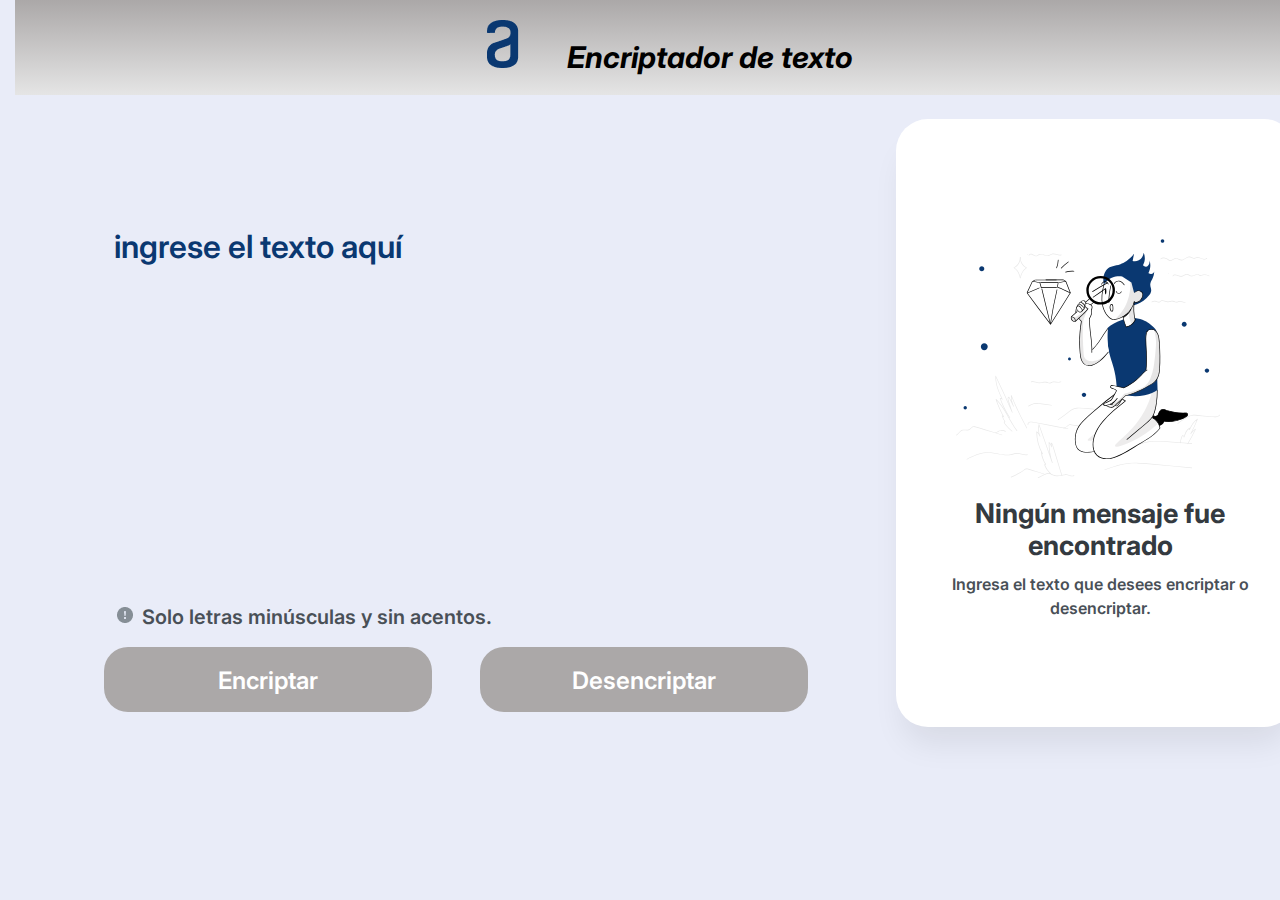
<file: index.html>
<!DOCTYPE html>
<html lang="pt-br">
<head>
  <meta charset="UTF-8">
  <meta http-equiv="X-UA-Compatible" content="IE=edge">
  <meta name="viewport" content="width=device-width, initial-scale=1.0">
  <link rel="preconnect" href="https://fonts.googleapis.com">
  <link rel="preconnect" href="https://fonts.gstatic.com" crossorigin>
  <link href="https://fonts.googleapis.com/css2?family=Inter:wght@100&display=swap" rel="stylesheet">
  <link href="https://cdn.jsdelivr.net/npm/bootstrap@5.1.3/dist/css/bootstrap.min.css" rel="stylesheet" integrity="sha384-1BmE4kWBq78iYhFldvKuhfTAU6auU8tT94WrHftjDbrCEXSU1oBoqyl2QvZ6jIW3" crossorigin="anonymous">
  <title>Encriptador de Texto</title>
  <link rel="stylesheet" href="style.css">
</head>
<body>

  <header>
    <img src="images/logo.png" class="logoA" alt="Logo de alura con la incial de letra a">
    <h1>Encriptador de texto</h1>
  </header>

  <main class="main">
    <section class="div-principal">
      <form action="">       
        <textarea class="text-input" type="text" name="input-texto" maxlength="120" id="input-texto" placeholder="Ingrese el texto aquí"></textarea>
        <div class="form-group">
          <img src="images/!.png" class="img-alerta">
          <label for="input-texto">Solo letras minúsculas y sin acentos.</label>
        </div>
        <div class="botones-div">
          <input class="btn-encriptar" type="submit" value="Encriptar" id="btn-encriptar" >
          <input class="btn-desencriptar" type="submit" value="Desencriptar" id="btn-desencriptar">
        </div>
      </form>
    </section>

    <section class="message-box">
      <div id="div-desaparece" class="message-box-div">
        <img src="images/mensaje.svg"> 
        <h2>Ningún mensaje fue encontrado</h2>
        <h3>Ingresa el texto que desees encriptar o desencriptar.</h3>
      </div>      
      <div id="div-aparece">
        <textarea class="div-mensaje" type="text" id="mensaje" placeholder="Ningún mensaje"></textarea>
        <input class="btn-copiar" type="submit" value="Copiar" id="btn-copiar">
      </div>
    </section>
  </main>

  <script src="script.js"></script>
</body>
</html>
</file>
<file: style.css>
* {
    margin: 0;
    padding: 0;
    box-sizing: border-box;
    font-family: 'Inter', sans-serif;
    background: #E9ECF8;
  }
  
header{
    background: linear-gradient(#aba8a8, #E5E5E5);
    text-align:center;
    padding: 20px;
    margin-left: 15px;
}

.logoA {
    background: none;
}

h1{
    display: inline;
    text-align: justify;
    font-size: 30px;
    font-style: italic;
    background: none;
}

.main {
    position: relative;
    width: 100%;
    height: 100%;
    
    /* Light blue/light-blue-100 */
    
}
  
.titulo {
    padding: 15px;
    width: 30vw;
    margin: auto;
  
}
  
.btn-encriptar {
    display: flex;
    flex-direction: row;
    align-items: flex-start;
    padding: 24px;
  
    position: static;
    width: 328px;
    height: 67px;
    left: 0px;
    top: 0px;
  
    /* Dark blue/dark-blue-300 */
  
    background-color: #aba8a8;
    border-radius: 24px;
    border: none;
  
    /* Inside Auto Layout */
  
    flex: none;
    order: 0;
    flex-grow: 0;
    margin: 0px 24px;
    flex-grow: 0;
    color: #FFFFFF;
    font-style: normal;
    font-weight: 600;
    font-size: 28px;
    line-height: 19px;
    justify-content: center; 
    transition: 1s all;
    cursor: pointer;
}

.btn-encriptar:hover{
    transform: scale(1.2);
    background: darkblue;
}
  
.btn-desencriptar{
    display: flex;
    flex-direction: row;
    align-items: flex-start;
    padding: 24px;
  
    position: static;
    width: 328px;
    height: 67px;
    left: 352px;
    top: 0px;
    color: #FFFFFF;
    font-style: normal;
    font-weight: 600;
    font-size: 28px;
    line-height: 19px;
    justify-content: center; 
    transition: 1s all;
    cursor: pointer;
  
    /* Light gray */
  
    background-color: #aba8a8;
    /* Dark blue/dark-blue-300 */
  
    border: none;
    box-sizing: border-box;
    border-radius: 24px;
  
    /* Inside Auto Layout */
  
    flex: none;
    order: 1;
    flex-grow: 0;
    margin: 0px 24px;
  
    color: #FFFFFF;
    font-style: normal;
    font-weight: 600;
    font-size: 28px;
    line-height: 19px;
    justify-content: center;
  }
  
.btn-desencriptar:hover{
    transform: scale(1.2);
    background: darkblue;
}

  .text-input {
    /* Digite seu texto */
    text-transform:lowercase;
    position: absolute;
    width: 600px;
    height: 400px;
    left: 15%;
    top: 168px;
  
    font-style: normal;
    font-weight: 600;
    font-size: 32px;
    line-height: 150%;
    justify-content: baseline;
    /* identical to box height, or 48px */
    resize: none;
  
    /* Dark blue/dark-blue-300 */
  
    color: #0A3871;
    background: transparent;
    border: none;
    }
  ::placeholder { color: #0A3871; }
  
  .text-input:focus { 
      border: none;
      outline: none;
     }
  
  .message-box{
    position: absolute;
    width: 400px;
    height: 750px;
    left: 70%;
    top: 20px;
    padding-left: 20px;
    padding-top: 80px;
    /* White */
  
    background: #FFFFFF;
    /* shadow */
  
    box-shadow: 0px 24px 32px -8px rgba(0, 0, 0, 0.08);
    border-radius: 32px;
    }
  .message-box h2{
    position: static;
    width: 336px;
    height: 58px;
    left: 0px;
    top: 0px;
  
    font-family: Inter;
    font-style: normal;
    font-weight: bold;
    font-size: 27px;
    line-height: 120%;
    /* or 29px */
  
    text-align: center;
  
    /* Gray/gray-500 */
  
    color: #343A40;
    background: #FFFFFF;
  
  
  /* Inside Auto Layout */
  
  flex: none;
  order: 0;
  align-self: stretch;
  flex-grow: 0;
  margin: 16px 0px;
  }
  
  .message-box h3{
    position: static;
    width: 336px;
    height: 48px;
    left: 0px;
    top: 74px;
  
    font-family: Inter;
    font-style: normal;
    font-weight: 600;
    font-size: 16px;
    line-height: 150%;
    /* or 24px */
  
    text-align: center;
  
    /* Gray/gray-300 */
  
    color: #495057;
    background: #FFFFFF;
  
  
    /* Inside Auto Layout */
  
    flex: none;
    order: 1;
    align-self: stretch;
    flex-grow: 0;
    margin: 16px 0px;
  }
  
  .message-box-div, .message-box-div img {
    padding-top: 40px;
    background: #FFFFFF;
  }
  
  .img-alerta{
    position: absolute;
    left: 0%;
    right: 0%;
    top: 0%;
    bottom: 0%;
  
  }
   label {
    position: static;
    width: auto;
    height: 18px;
    left: 24px;
    top: 0px;
    padding-left: 25px;
    font-weight: 600;
    
    font-family: Inter;
    font-style: normal;
    font-size:20px;
    line-height: 100%;
  
    /* identical to box height, or 18px */
    
    
    /* Gray/gray-300 */
    color: #495057;
   }
  .form-group{
    display: flex;
    flex-direction: row;
    align-items: center;
    padding: 0px;
    
    position: absolute;
    width: auto;
    height: 18px;
    left: 13%;
    top: 651px;
    
   }
   .botones-div{
    display: flex;
    flex-direction: row;
    align-items: flex-start;
    padding: 0px;
    
    position: absolute;
    width: 680px;
    height: 67px;
    left: 12%;
    top: 685px;
   }
  .logo{
    position: absolute;
    left: 30px;
    right: 37.43%;
    top: 25px;
    bottom: 0%;
  
  }
  .div-mensaje{
    position: absolute;
    width: 400px;
    height: 781px;
    left: 60px;
    top: 52px;
    font-style: normal;
    font-weight: 600;
    font-size: 22px;
    line-height: 150%;
    /* or 36px */
    resize: none;
  
    /* Gray/gray-400 */
  
    color: #495057;
    border:none;
    background:transparent;
  }
  .div-mensaje:focus { 
    border: none;
    outline: none;
   }
  .btn-copiar{
    display: flex;
    flex-direction: row;
    align-items: flex-start;
    padding: 24px;
  
    position: absolute;
    width: 336px;
    height: 67px;
    left: 25px;
    top: 660px;
  
  /* Dark blue/dark-blue-300 */
  
    border: 1px solid #0A3871;
    box-sizing: border-box;
    border-radius: 24px;
   
    font-style: normal;
    font-weight: 600;
    font-size: 28px;
    line-height: 19px;
    text-align: center;
    
    /* Dark blue/dark-blue-300 */
    
    color: #0A3871;
    
    
    /* Inside Auto Layout */
    
    flex: none;
    order: 0;
    flex-grow: 1;
    margin: 0px 8px;
    justify-content: center;
  }
  
  @media only screen and (min-width: 1224px) and (max-width: 1590px){ 
  main{
    height:100%;
  }
  .text-input{
    top:8rem;
    left:7.1rem;
    word-wrap: break-word;
    } 
  .logo{
    left:1rem;
    width:8%;
  }
  .botones-div{
    top:34.5rem;
    left:5rem;
  }
  .form-group{
    left:7.3rem;
    top:32rem;
  }
  .btn-encriptar,.btn-desencriptar{
    font-size:24px;
    height:65px;
  }
  .message-box{
    top: 1.5rem;
    height:38rem;
    left:56rem;
  }
  .message-box-div{
    padding-top:0rem;
    height:20rem;
    padding-left:1rem;
  }
  .message-box-div img{
    width:18rem;
    padding-left: 1.5rem;
  }
  .btn-copiar{
    top:33rem;
    height:64px;
    font-size:24px;
  }
  .div-mensaje{
    width: 20rem;
    left:2.5rem;
    word-wrap: break-word;
  }
  
  } 
  @media only screen and (min-width: 481px) and (max-width: 1023px){ 
    main{
      height:100%;
    }
    .text-input{
      width:34rem;
      top:10rem;
      left:5.1rem;
      } 
    .logo{
      top: 3rem;
      left:2.8rem;
      width:18%;
    }
    .botones-div{
      top:32.5rem;
      left:4rem;
    }
    .form-group{
      left:5.3rem;
      top:30rem;
    }
    .btn-encriptar,.btn-desencriptar{
      width: 280px;
      font-size:24px;
      height:65px;
      margin: 0.5rem;
    }
    .message-box{
      
      width:36rem;
      left:4.3rem;
      top:40rem;
      padding:0;
      height:100%
  
    }
    .message-box-div{
      padding-top:1rem;
      height:auto;
      border-radius: 32px;
      padding-left: 5.5rem;
    }
    .message-box-div h2,h3{
      font-size:24px;
      width:80%;
      margin: 0.5rem;
      height:auto;
      
    }
    .message-box-div img{
      display: none;
    }
    .btn-copiar{
      top:24rem;
      width:32rem;
      height:65px;
      font-size:24px;
    }
    .div-mensaje{
      height:auto;
      left:2.5rem;
      flex: 1 1 auto;
    }
    } 
  @media only screen and (min-device-width : 300px) and (max-device-width : 480px){ 
      main{
        height:100%;
      }
      .text-input{
        width:20rem;
        top:8rem;
        left:1.5rem;
        font-size: 22px;
        word-wrap: break-word;
        } 
      .logo{
        top: 1rem;
        left: -1.5rem;
        width:25%;
      }
      .botones-div{     
        flex-direction: column;
        top:25.5rem;
        left:1.5rem;
      }
      .form-group{
        left:2.3rem;
        top:24rem;
      }
      label{
        font-size:12px;
      }
      .btn-encriptar,.btn-desencriptar{
        width: 320px;
        font-size:20px;
        height:65px;
        margin: 0.5rem;
      }
      .message-box{
        
        width:20rem;
        left:2rem;
        top:37rem;
        padding:0;
        height:6rem;
    
      }
      .message-box-div{
        padding-top:0.5rem;
        height:auto;
        border-radius: 32px;
        padding-left: 1.5rem;
      }
      .message-box-div h2{
        font-size:14px;
        width:80%;
        margin: 0.5rem;
        height:100%;
        
      }
      .message-box-div h3{
        font-size:12px;
        width:80%;
        margin: 0.5rem;
        height:100%;
        
      }
      .message-box-div img{
        display: none;
      }
      .btn-copiar{
        top:8rem;
        width: 320px;
        height:62px;
        font-size:20px;
        left:-0.5rem;
      }
      .div-mensaje{
        width: 17rem;
        top: 0.5rem;
        height:8rem;
        left:1.5rem;
        font-size: 14px;
        word-wrap: break-word;
      }
    }
</file>
